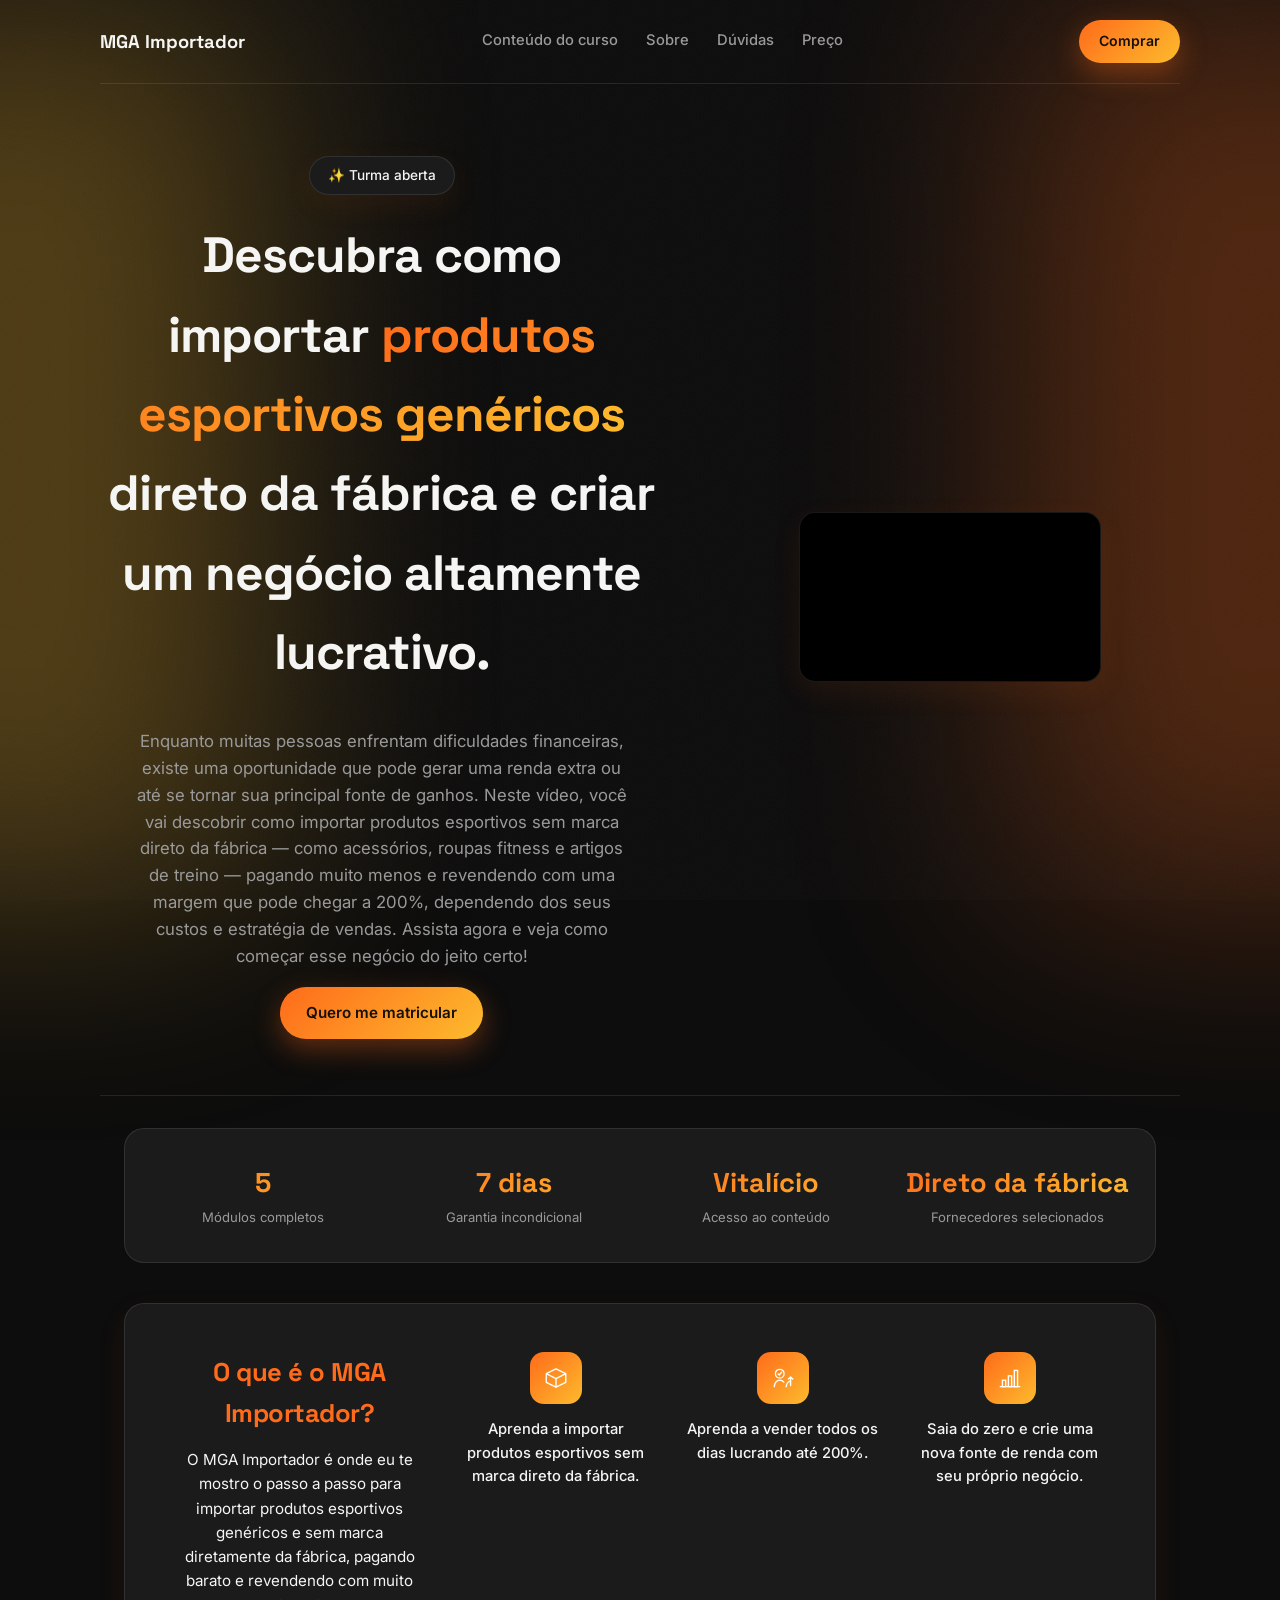
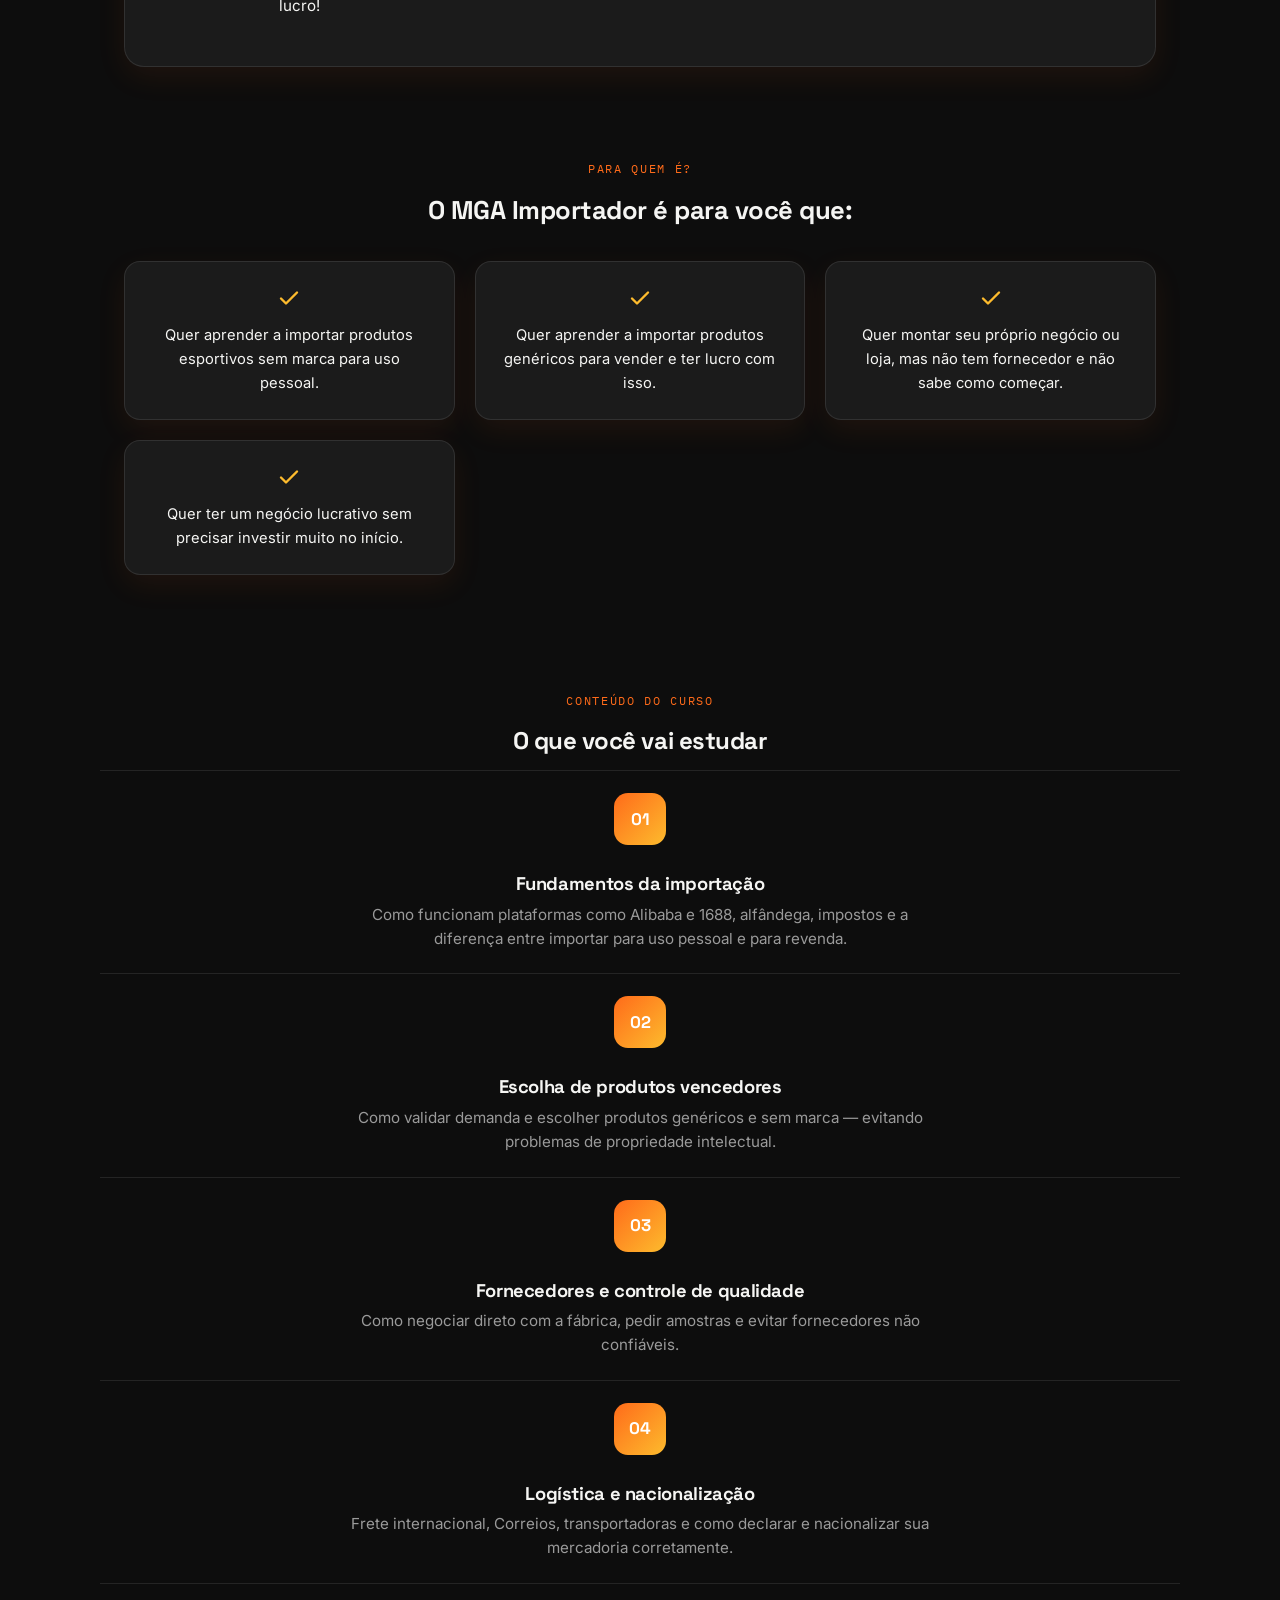
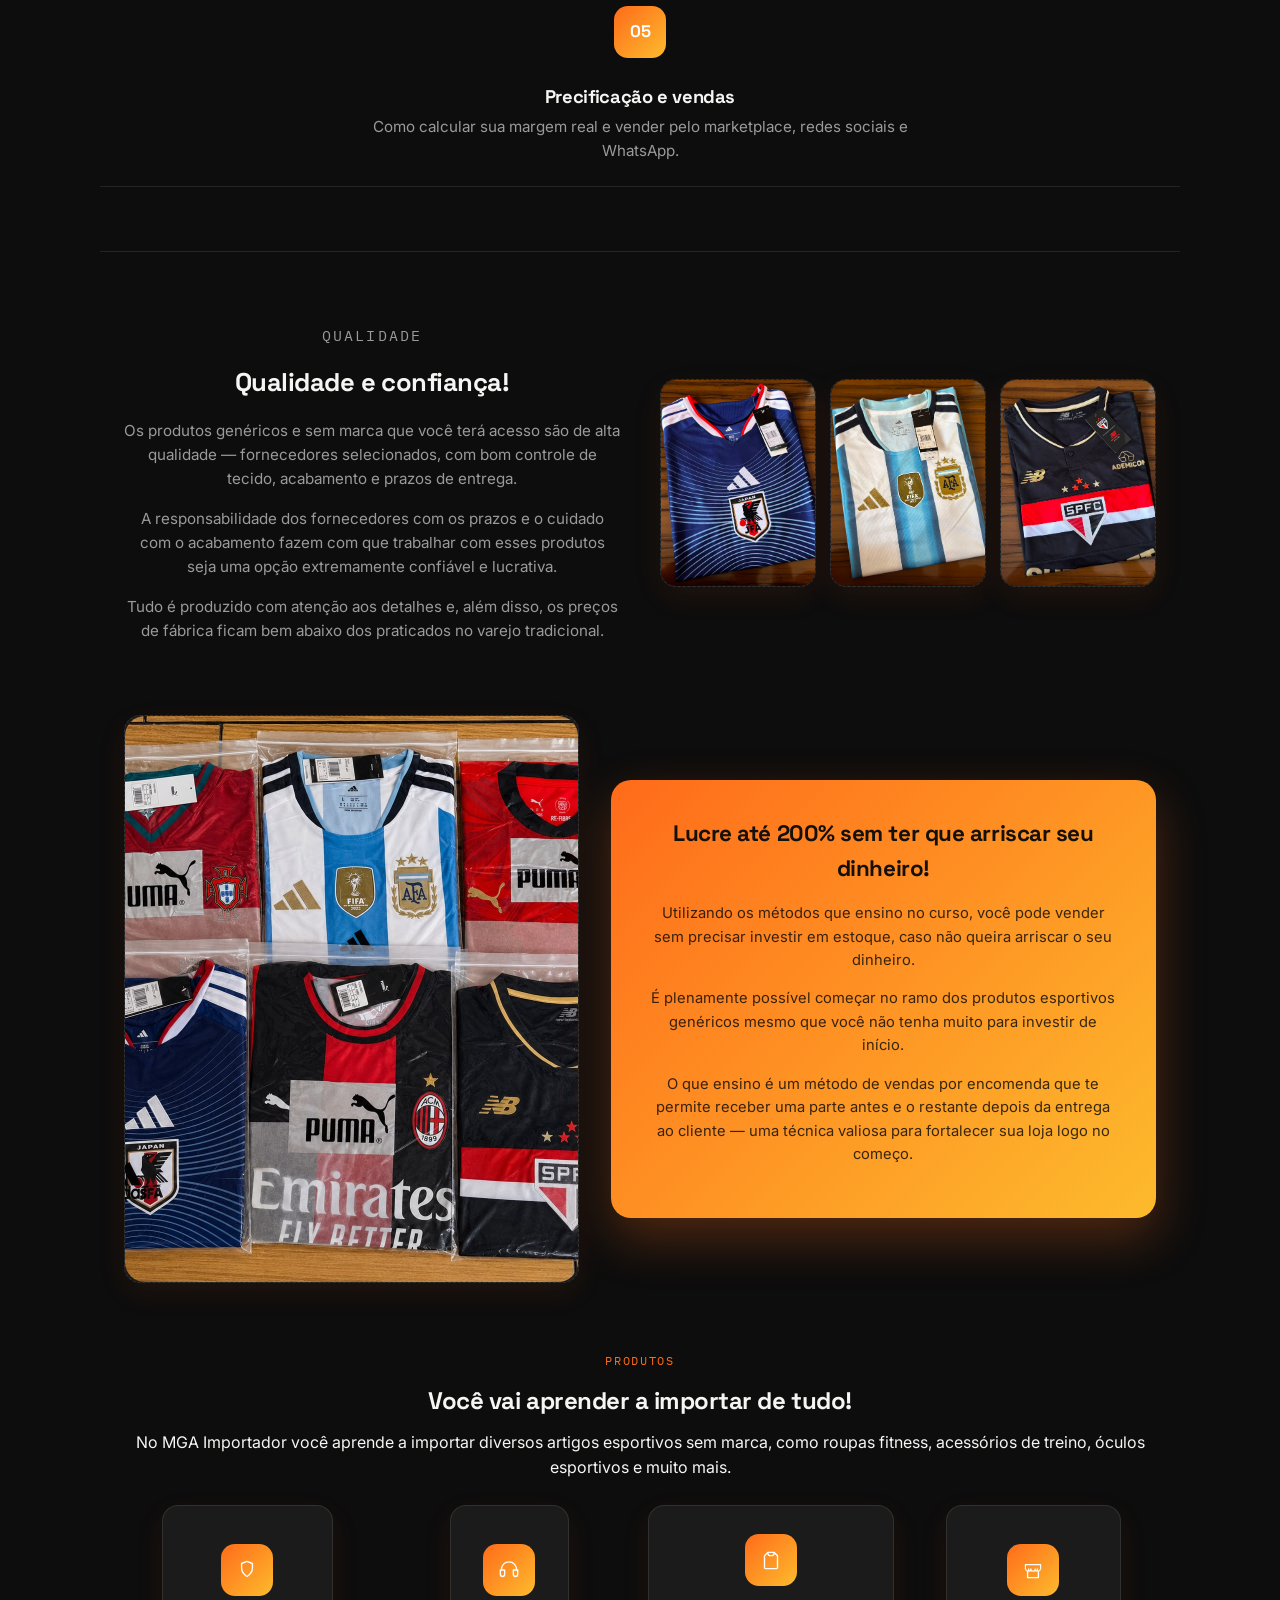
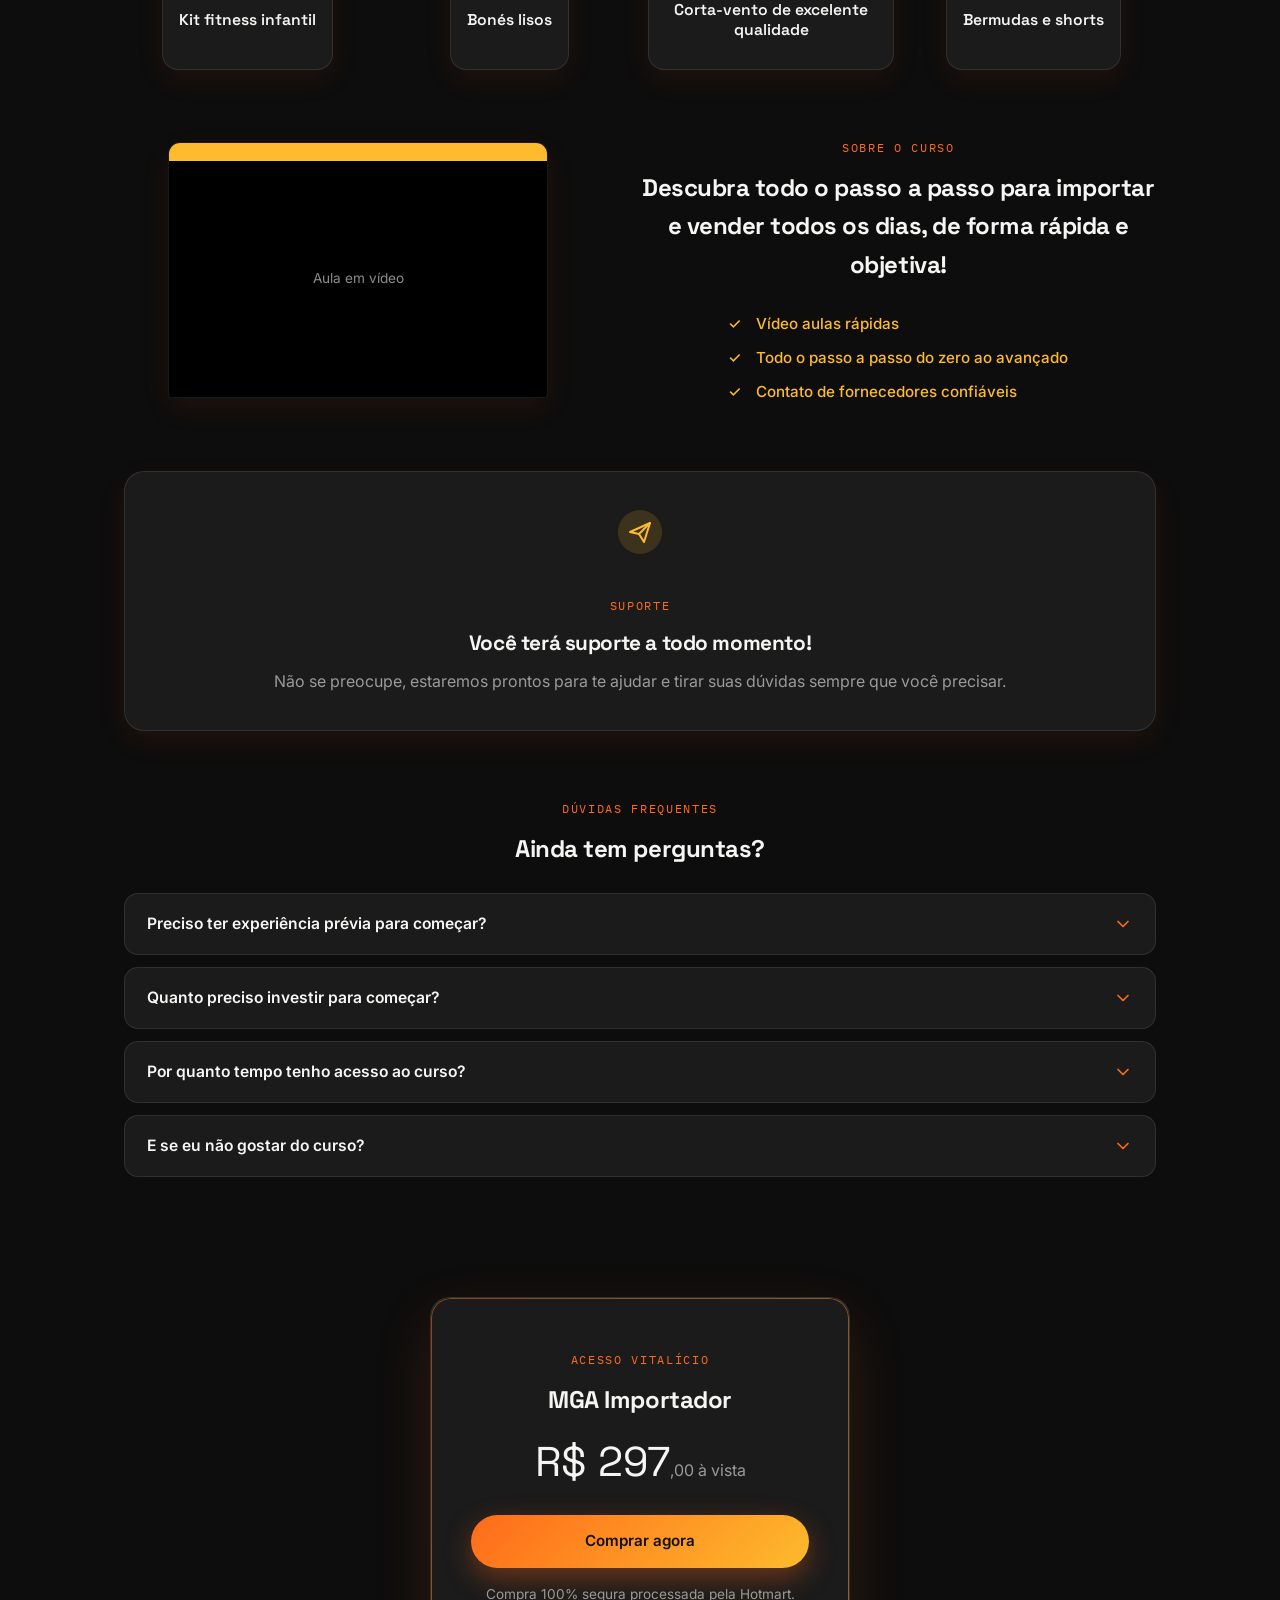
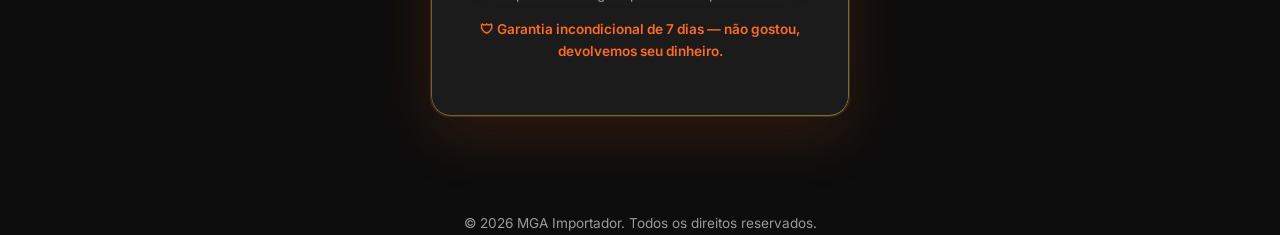
<file: index.html>
<!DOCTYPE html>
<html lang="pt-BR">
<head>
<meta charset="UTF-8" />
<meta name="viewport" content="width=device-width, initial-scale=1.0" />
<title>MGA Importador — Importe sem marca, revenda com lucro</title>
<meta name="description" content="Aprenda a importar produtos esportivos genéricos e sem marca direto da fábrica e monte sua própria revenda com o MGA Importador." />
<meta property="og:title" content="MGA Importador — Importe sem marca, revenda com lucro" />
<meta property="og:description" content="Descubra como importar produtos esportivos genéricos direto da fábrica e criar um negócio altamente lucrativo." />
<meta property="og:type" content="website" />
<link rel="icon" href="data:image/svg+xml,%3Csvg xmlns='http://www.w3.org/2000/svg' viewBox='0 0 48 48'%3E%3Cdefs%3E%3ClinearGradient id='g' x1='0' y1='0' x2='1' y2='1'%3E%3Cstop offset='0%25' stop-color='%23FF6B1A'/%3E%3Cstop offset='100%25' stop-color='%23FDBB2D'/%3E%3C/linearGradient%3E%3C/defs%3E%3Crect width='48' height='48' rx='12' fill='url(%23g)'/%3E%3Ctext x='24' y='32' font-family='Arial' font-weight='bold' font-size='24' fill='white' text-anchor='middle'%3EM%3C/text%3E%3C/svg%3E" />
<link rel="stylesheet" href="style.css" />
</head>
<body>

<nav class="nav container">
  <div class="brand">MGA Importador</div>
  <div class="nav-links">
    <a href="#ementa">Conteúdo do curso</a>
    <a href="#sobre">Sobre</a>
    <a href="#faq">Dúvidas</a>
    <a href="#matricula">Preço</a>
  </div>
  <div class="nav-actions">
    <a href="#matricula" class="btn btn-primary">Comprar</a>
  </div>
</nav>

<section class="hero container">
  <div>
    <span class="badge-pill">✨ Turma aberta</span>
    <h1>Descubra como importar <span class="grad-text">produtos esportivos genéricos</span> direto da fábrica e criar um negócio altamente lucrativo.</h1>
    <p class="lead">
      Enquanto muitas pessoas enfrentam dificuldades financeiras, existe uma oportunidade que pode gerar uma renda extra ou até se tornar sua principal fonte de ganhos.
      Neste vídeo, você vai descobrir como importar produtos esportivos sem marca direto da fábrica — como acessórios, roupas fitness e artigos de treino — pagando muito menos e revendendo com uma margem que pode chegar a 200%, dependendo dos seus custos e estratégia de vendas.
      Assista agora e veja como começar esse negócio do jeito certo!
    </p>
    <a href="#matricula" class="btn btn-primary">Quero me matricular</a>
  </div>
  <div class="video-frame">
    <!-- Substitua VIDEO_ID pelo ID real do seu vídeo de apresentação no YouTube -->
    <iframe src="https://www.youtube.com/embed/VIDEO_ID" title="Vídeo de apresentação do curso" allowfullscreen></iframe>
  </div>
</section>

<section class="container reveal" style="padding: 32px 24px 0;">
  <div class="stats-strip">
    <div class="stat-item">
      <span class="stat-value">5</span>
      <span class="stat-label">Módulos completos</span>
    </div>
    <div class="stat-item">
      <span class="stat-value">7 dias</span>
      <span class="stat-label">Garantia incondicional</span>
    </div>
    <div class="stat-item">
      <span class="stat-value">Vitalício</span>
      <span class="stat-label">Acesso ao conteúdo</span>
    </div>
    <div class="stat-item">
      <span class="stat-value">Direto da fábrica</span>
      <span class="stat-label">Fornecedores selecionados</span>
    </div>
  </div>
</section>

<section class="container reveal" id="sobre" style="padding: 40px 24px;">
  <div class="about-card">
    <div class="about-intro">
      <h2>O que é o MGA Importador?</h2>
      <p>
        O MGA Importador é onde eu te mostro o passo a passo para importar
        produtos esportivos genéricos e sem marca diretamente da fábrica,
        pagando barato e revendendo com muito lucro!
      </p>
    </div>
    <div class="about-col">
      <div class="icon-square">
        <svg viewBox="0 0 48 48" fill="none" xmlns="http://www.w3.org/2000/svg">
          <path d="M6 16L24 7L42 16V32L24 41L6 32V16Z" stroke="#fff" stroke-width="2.5" stroke-linejoin="round"/>
          <path d="M6 16L24 25L42 16" stroke="#fff" stroke-width="2.5" stroke-linejoin="round"/>
          <path d="M24 25V41" stroke="#fff" stroke-width="2.5"/>
        </svg>
      </div>
      <p>Aprenda a importar produtos esportivos sem marca direto da fábrica.</p>
    </div>
    <div class="about-col">
      <div class="icon-square">
        <svg viewBox="0 0 48 48" fill="none" xmlns="http://www.w3.org/2000/svg">
          <circle cx="18" cy="16" r="8" stroke="#fff" stroke-width="2.5"/>
          <path d="M15 16.5L17 18.5L21.5 13.5" stroke="#fff" stroke-width="2.5" stroke-linecap="round" stroke-linejoin="round"/>
          <path d="M8 40C8 33 12.5 28 18 28C21 28 23.7 29.4 25.5 31.6" stroke="#fff" stroke-width="2.5" stroke-linecap="round"/>
          <path d="M30 40C30 34.5 33.6 30 38 30" stroke="#fff" stroke-width="2.5" stroke-linecap="round"/>
          <path d="M38 22V38M38 22L34 26M38 22L42 26" stroke="#fff" stroke-width="2.5" stroke-linecap="round" stroke-linejoin="round"/>
        </svg>
      </div>
      <p>Aprenda a vender todos os dias lucrando até 200%.</p>
    </div>
    <div class="about-col">
      <div class="icon-square">
        <svg viewBox="0 0 48 48" fill="none" xmlns="http://www.w3.org/2000/svg">
          <path d="M6 40H42" stroke="#fff" stroke-width="2.5" stroke-linecap="round"/>
          <rect x="10" y="28" width="6" height="12" stroke="#fff" stroke-width="2.5"/>
          <rect x="21" y="20" width="6" height="20" stroke="#fff" stroke-width="2.5"/>
          <rect x="32" y="10" width="6" height="30" stroke="#fff" stroke-width="2.5"/>
        </svg>
      </div>
      <p>Saia do zero e crie uma nova fonte de renda com seu próprio negócio.</p>
    </div>
  </div>
</section>

<section class="container reveal" style="padding: 40px 24px;">
  <div class="who-for-grid">
    <div class="who-for-intro">
      <p class="label">Para quem é?</p>
      <h2>O MGA Importador é para você que:</h2>
    </div>
    <div class="check-card">
      <svg class="check-icon" viewBox="0 0 24 24" fill="none"><path d="M4 12.5L9 17.5L20 6.5" stroke="var(--accent-teal)" stroke-width="2.4" stroke-linecap="round" stroke-linejoin="round"/></svg>
      <p>Quer aprender a importar produtos esportivos sem marca para uso pessoal.</p>
    </div>
    <div class="check-card">
      <svg class="check-icon" viewBox="0 0 24 24" fill="none"><path d="M4 12.5L9 17.5L20 6.5" stroke="var(--accent-teal)" stroke-width="2.4" stroke-linecap="round" stroke-linejoin="round"/></svg>
      <p>Quer aprender a importar produtos genéricos para vender e ter lucro com isso.</p>
    </div>
    <div class="check-card">
      <svg class="check-icon" viewBox="0 0 24 24" fill="none"><path d="M4 12.5L9 17.5L20 6.5" stroke="var(--accent-teal)" stroke-width="2.4" stroke-linecap="round" stroke-linejoin="round"/></svg>
      <p>Quer montar seu próprio negócio ou loja, mas não tem fornecedor e não sabe como começar.</p>
    </div>
    <div class="check-card">
      <svg class="check-icon" viewBox="0 0 24 24" fill="none"><path d="M4 12.5L9 17.5L20 6.5" stroke="var(--accent-teal)" stroke-width="2.4" stroke-linecap="round" stroke-linejoin="round"/></svg>
      <p>Quer ter um negócio lucrativo sem precisar investir muito no início.</p>
    </div>
  </div>
</section>

<section class="syllabus container reveal" id="ementa">
  <p class="label">Conteúdo do curso</p>
  <h2>O que você vai estudar</h2>

  <div class="syllabus-entry">
    <div class="syllabus-num">01</div>
    <div>
      <h3>Fundamentos da importação</h3>
      <p>Como funcionam plataformas como Alibaba e 1688, alfândega, impostos e a diferença entre importar para uso pessoal e para revenda.</p>
    </div>
  </div>
  <div class="syllabus-entry">
    <div class="syllabus-num">02</div>
    <div>
      <h3>Escolha de produtos vencedores</h3>
      <p>Como validar demanda e escolher produtos genéricos e sem marca — evitando problemas de propriedade intelectual.</p>
    </div>
  </div>
  <div class="syllabus-entry">
    <div class="syllabus-num">03</div>
    <div>
      <h3>Fornecedores e controle de qualidade</h3>
      <p>Como negociar direto com a fábrica, pedir amostras e evitar fornecedores não confiáveis.</p>
    </div>
  </div>
  <div class="syllabus-entry">
    <div class="syllabus-num">04</div>
    <div>
      <h3>Logística e nacionalização</h3>
      <p>Frete internacional, Correios, transportadoras e como declarar e nacionalizar sua mercadoria corretamente.</p>
    </div>
  </div>
  <div class="syllabus-entry">
    <div class="syllabus-num">05</div>
    <div>
      <h3>Precificação e vendas</h3>
      <p>Como calcular sua margem real e vender pelo marketplace, redes sociais e WhatsApp.</p>
    </div>
  </div>
</section>

<section class="container reveal" style="padding: 56px 24px;">
  <div class="quality-grid">
    <div>
      <p class="label">Qualidade</p>
      <h2>Qualidade e confiança!</h2>
      <p>
        Os produtos genéricos e sem marca que você terá acesso são de alta qualidade —
        fornecedores selecionados, com bom controle de tecido, acabamento e prazos de entrega.
      </p>
      <p>
        A responsabilidade dos fornecedores com os prazos e o cuidado com o acabamento fazem
        com que trabalhar com esses produtos seja uma opção extremamente confiável e lucrativa.
      </p>
      <p>
        Tudo é produzido com atenção aos detalhes e, além disso, os preços de fábrica ficam
        bem abaixo dos praticados no varejo tradicional.
      </p>
    </div>
    <div class="photo-grid">
      <!-- Troque estas divs por fotos reais dos SEUS produtos (sem marca/logo) -->
      <div class="photo-placeholder" style="padding:0; overflow:hidden;">
        <img src="images/japan.jpeg" alt="Paisagem" style="width:100%; height:100%; object-fit:cover; border-radius:14px;">
      </div>
      <div class="photo-placeholder" style="padding:0; overflow:hidden;">
        <img src="images/argentina.jpeg" alt="Paisagem" style="width:100%; height:100%; object-fit:cover; border-radius:14px;">
      </div>
      <div class="photo-placeholder" style="padding:0; overflow:hidden;">
        <img src="images/SÃO PAULO.jpeg" alt="Paisagem" style="width:100%; height:100%; object-fit:cover; border-radius:14px;">
      </div>
    </div>
  </div>
</section>

<section class="container reveal" style="padding: 0 24px 56px;">
  <div class="profit-grid">
    <div class="profit-photo" style="padding:0; overflow:hidden;">
      <img src="images/vendas.jpeg" alt="Paisagem" style="width:100%; height:100%; object-fit:cover; border-radius:20px;">
    </div>
    <div class="profit-card">
      <h2>Lucre até 200% sem ter que arriscar seu dinheiro!</h2>
      <p>
        Utilizando os métodos que ensino no curso, você pode vender sem precisar
        investir em estoque, caso não queira arriscar o seu dinheiro.
      </p>
      <p>
        É plenamente possível começar no ramo dos produtos esportivos genéricos mesmo
        que você não tenha muito para investir de início.
      </p>
      <p>
        O que ensino é um método de vendas por encomenda que te permite receber uma
        parte antes e o restante depois da entrega ao cliente — uma técnica valiosa
        para fortalecer sua loja logo no começo.
      </p>
    </div>
  </div>
</section>

<section class="container reveal" style="padding: 0 24px 56px;">
  <p class="label">Produtos</p>
  <h2>Você vai aprender a importar de tudo!</h2>
  <p class="lead" style="margin-top: 8px;">
    No MGA Importador você aprende a importar diversos artigos esportivos sem marca,
    como roupas fitness, acessórios de treino, óculos esportivos e muito mais.
  </p>
  <div class="category-grid">
    <div class="category-card">
      <div class="icon-square">
        <svg viewBox="0 0 48 48" fill="none" xmlns="http://www.w3.org/2000/svg">
          <path d="M14 12L24 8L34 12V20C34 30 24 36 24 36C24 36 14 30 14 20V12Z" stroke="#fff" stroke-width="2.5" stroke-linejoin="round"/>
        </svg>
      </div>
      <span>Kit fitness infantil</span>
    </div>
    <div class="category-card">
      <div class="icon-square">
        <svg viewBox="0 0 48 48" fill="none" xmlns="http://www.w3.org/2000/svg">
          <path d="M10 24C10 15 16 9 24 9C32 9 38 15 38 24" stroke="#fff" stroke-width="2.5" stroke-linecap="round"/>
          <path d="M8 24H16V32C16 34 14 36 12 36C10 36 8 34 8 32V24Z" stroke="#fff" stroke-width="2.5" stroke-linejoin="round"/>
          <path d="M32 24H40V32C40 34 38 36 36 36C34 36 32 34 32 32V24Z" stroke="#fff" stroke-width="2.5" stroke-linejoin="round"/>
        </svg>
      </div>
      <span>Bonés lisos</span>
    </div>
    <div class="category-card">
      <div class="icon-square">
        <svg viewBox="0 0 48 48" fill="none" xmlns="http://www.w3.org/2000/svg">
          <path d="M18 10H30L36 16V38C36 39 35 40 34 40H14C13 40 12 39 12 38V16L18 10Z" stroke="#fff" stroke-width="2.5" stroke-linejoin="round"/>
          <path d="M18 10C18 14 20 16 24 16C28 16 30 14 30 10" stroke="#fff" stroke-width="2.5"/>
        </svg>
      </div>
      <span>Corta-vento de excelente qualidade</span>
    </div>
    <div class="category-card">
      <div class="icon-square">
        <svg viewBox="0 0 48 48" fill="none" xmlns="http://www.w3.org/2000/svg">
          <path d="M10 14H38V22C38 22 36 26 34 26C32 26 32 22 32 22C32 22 32 26 30 26C28 26 28 22 28 22C28 22 28 26 24 26C20 26 20 22 20 22C20 22 20 26 18 26C16 26 16 22 16 22C16 22 16 26 14 26C12 26 10 22 10 22V14Z" stroke="#fff" stroke-width="2.2" stroke-linejoin="round"/>
          <path d="M14 26V38H34V26" stroke="#fff" stroke-width="2.5" stroke-linejoin="round"/>
        </svg>
      </div>
      <span>Bermudas e shorts</span>
    </div>
  </div>
</section>

<section class="container reveal" style="padding: 0 24px 56px;">
  <div class="course-about-grid">
    <div class="laptop-mock">
      <div class="laptop-screen">
        <div class="laptop-bar"></div>
        <div class="laptop-body">Aula em vídeo</div>
      </div>
    </div>
    <div>
      <p class="label">Sobre o curso</p>
      <h2>Descubra todo o passo a passo para importar e vender todos os dias, de forma rápida e objetiva!</h2>
      <ul class="check-list">
        <li>Vídeo aulas rápidas</li>
        <li>Todo o passo a passo do zero ao avançado</li>
        <li>Contato de fornecedores confiáveis</li>
      </ul>
    </div>
  </div>
</section>

<section class="container reveal" style="padding: 0 24px 56px;">
  <div class="support-box">
    <svg class="support-icon" viewBox="0 0 48 48" fill="none">
      <circle cx="24" cy="24" r="22" fill="var(--accent-teal)" opacity="0.15"/>
      <path d="M14 24L34 15L28 34L23 26L14 24Z" stroke="var(--accent-teal)" stroke-width="2" stroke-linejoin="round"/>
      <path d="M23 26L34 15" stroke="var(--accent-teal)" stroke-width="2" stroke-linecap="round"/>
    </svg>
    <div>
      <p class="label">Suporte</p>
      <h2>Você terá suporte a todo momento!</h2>
      <p style="margin:0; color: var(--text-muted);">
        Não se preocupe, estaremos prontos para te ajudar e tirar suas dúvidas
        sempre que você precisar.
      </p>
    </div>
  </div>
</section>

<section class="container reveal" id="faq" style="padding: 0 24px 56px;">
  <p class="label">Dúvidas frequentes</p>
  <h2>Ainda tem perguntas?</h2>
  <div class="faq-list">
    <div class="faq-item">
      <button class="faq-question">
        Preciso ter experiência prévia para começar?
        <svg class="faq-chevron" viewBox="0 0 24 24" fill="none"><path d="M6 9L12 15L18 9" stroke="currentColor" stroke-width="2" stroke-linecap="round" stroke-linejoin="round"/></svg>
      </button>
      <div class="faq-answer">
        <p>Não. O curso foi pensado do zero ao avançado, começando pelos conceitos básicos de importação antes de entrar em fornecedores e vendas.</p>
      </div>
    </div>
    <div class="faq-item">
      <button class="faq-question">
        Quanto preciso investir para começar?
        <svg class="faq-chevron" viewBox="0 0 24 24" fill="none"><path d="M6 9L12 15L18 9" stroke="currentColor" stroke-width="2" stroke-linecap="round" stroke-linejoin="round"/></svg>
      </button>
      <div class="faq-answer">
        <p>Você define isso. Ensinamos também um método de vendas por encomenda, que permite começar sem precisar comprar estoque antecipado.</p>
      </div>
    </div>
    <div class="faq-item">
      <button class="faq-question">
        Por quanto tempo tenho acesso ao curso?
        <svg class="faq-chevron" viewBox="0 0 24 24" fill="none"><path d="M6 9L12 15L18 9" stroke="currentColor" stroke-width="2" stroke-linecap="round" stroke-linejoin="round"/></svg>
      </button>
      <div class="faq-answer">
        <p>O acesso é vitalício, incluindo atualizações futuras do conteúdo.</p>
      </div>
    </div>
    <div class="faq-item">
      <button class="faq-question">
        E se eu não gostar do curso?
        <svg class="faq-chevron" viewBox="0 0 24 24" fill="none"><path d="M6 9L12 15L18 9" stroke="currentColor" stroke-width="2" stroke-linecap="round" stroke-linejoin="round"/></svg>
      </button>
      <div class="faq-answer">
        <p>Você tem 7 dias de garantia incondicional. Se não for pra você, é só pedir o reembolso.</p>
      </div>
    </div>
  </div>
</section>

<section class="pricing container reveal" id="matricula">
  <div class="price-card">
    <p class="label">Acesso vitalício</p>
    <h2 id="course-name">MGA Importador</h2>
    <div class="price" id="course-price">R$ 297<span>,00 à vista</span></div>
    <a class="btn btn-primary" id="buy-link" href="#" style="width:100%; justify-content:center;">
      Comprar agora
    </a>
    <p style="color:var(--text-muted); font-size:0.85rem; margin-top:16px;">
      Compra 100% segura processada pela Hotmart.
    </p>
    <p style="color: var(--accent-gold); font-size:0.85rem; font-weight:600; margin-top:8px;">
      🛡 Garantia incondicional de 7 dias — não gostou, devolvemos seu dinheiro.
    </p>
  </div>
</section>

<footer class="container">
  © 2026 MGA Importador. Todos os direitos reservados.
</footer>

<button id="back-to-top" aria-label="Voltar ao topo">
  <svg viewBox="0 0 24 24" fill="none"><path d="M12 19V5M12 5L5 12M12 5L19 12" stroke="currentColor" stroke-width="2.2" stroke-linecap="round" stroke-linejoin="round"/></svg>
</button>

<script src="config.js"></script>
<script src="animations.js"></script>
<script>
  document.getElementById('course-name').textContent = SITE_CONFIG.courseName;
  document.title = `${SITE_CONFIG.courseName} — Importe sem marca, revenda com lucro`;

  const buyLink = document.getElementById('buy-link');
  buyLink.href = SITE_CONFIG.hotmartCheckoutLink;

  if (SITE_CONFIG.hotmartCheckoutLink.includes('COLOQUE_SEU_LINK_AQUI')) {
    buyLink.addEventListener('click', (e) => {
      e.preventDefault();
      alert('Configure o link de checkout da Hotmart em config.js antes de publicar o site.');
    });
  }

  // FAQ (acordeão)
  document.querySelectorAll('.faq-question').forEach((btn) => {
    btn.addEventListener('click', () => {
      const item = btn.parentElement;
      const isOpen = item.classList.contains('open');
      document.querySelectorAll('.faq-item.open').forEach((el) => el.classList.remove('open'));
      if (!isOpen) item.classList.add('open');
    });
  });

  // Botão voltar ao topo
  const backToTop = document.getElementById('back-to-top');
  window.addEventListener('scroll', () => {
    backToTop.classList.toggle('visible', window.scrollY > 500);
  });
  backToTop.addEventListener('click', () => {
    window.scrollTo({ top: 0, behavior: 'smooth' });
  });
</script>

</body>
</html>
</file>
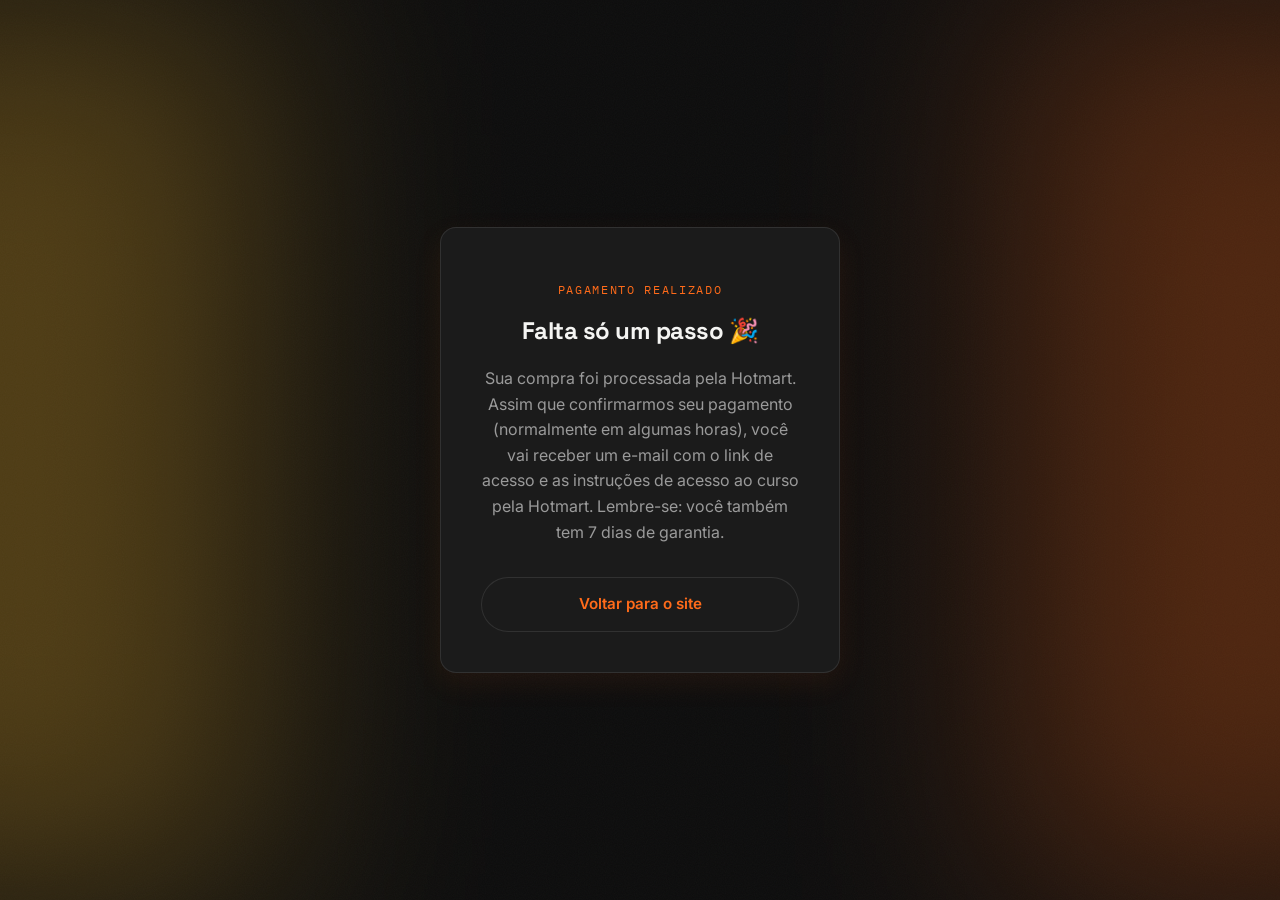
<file: success.html>
<!DOCTYPE html>
<html lang="pt-BR">
<head>
<meta charset="UTF-8" />
<meta name="viewport" content="width=device-width, initial-scale=1.0" />
<title>Pagamento realizado</title>
<link rel="stylesheet" href="style.css" />
</head>
<body>
<div class="auth-page">
  <div class="auth-card" style="text-align:center;">
    <p class="label">Pagamento realizado</p>
    <h2>Falta só um passo 🎉</h2>
    <p style="color:var(--text-muted);">
      Sua compra foi processada pela Hotmart. Assim que confirmarmos seu pagamento
      (normalmente em algumas horas), você vai receber um e-mail com o link de acesso
      e as instruções de acesso ao curso pela Hotmart. Lembre-se: você também tem 7 dias de garantia.
    </p>
    <a href="index.html" class="btn btn-secondary" style="width:100%; justify-content:center; margin-top:16px;">
      Voltar para o site
    </a>
  </div>
</div>
</body>
</html>
</file>
<file: style.css>
@import url('https://fonts.googleapis.com/css2?family=Space+Grotesk:wght@500;600;700&family=Inter:wght@400;500;600&family=IBM+Plex+Mono:wght@400;500&display=swap');

:root {
  --bg-primary: #0D0D0D;
  --bg-secondary: #161616;
  --bg-card: #1B1B1B;
  --text-primary: #F5F5F3;
  --text-muted: #9A9A9A;
  --accent-gold: #FF6B1A;   /* laranja (mantido o nome da variável p/ compatibilidade) */
  --accent-teal: #FDBB2D;   /* dourado/âmbar quente — combina com o laranja em gradiente */
  --gradient: linear-gradient(135deg, #FF6B1A 0%, #FDBB2D 100%);
  --divider: rgba(245, 245, 243, 0.1);
  --card-shadow: 0 10px 30px rgba(255, 107, 26, 0.08);
  --radius: 16px;
}

* { box-sizing: border-box; }

html { scroll-behavior: smooth; }

body {
  margin: 0;
  background: var(--bg-primary);
  color: var(--text-primary);
  font-family: 'Inter', sans-serif;
  line-height: 1.6;
  overflow-x: hidden;
}

h1, h2, h3 {
  font-family: 'Space Grotesk', sans-serif;
  font-weight: 700;
  letter-spacing: -0.02em;
  margin: 0 0 0.4em;
}

.label {
  font-family: 'IBM Plex Mono', monospace;
  font-size: 0.75rem;
  letter-spacing: 0.14em;
  text-transform: uppercase;
  color: var(--accent-gold);
}

a { color: var(--accent-gold); }

.container {
  max-width: 1080px;
  margin: 0 auto;
  padding: 0 24px;
}

/* Cards em fundo branco com sombra suave */
[class*="card"], .check-card, .price-card, .support-box, .auth-card, .modal,
.category-card, .photo-placeholder, .profit-photo, .laptop-screen {
  box-shadow: var(--card-shadow);
}

/* Badge em pílula (usado no hero) */
.badge-pill {
  display: inline-flex;
  align-items: center;
  gap: 8px;
  background: var(--bg-card);
  border: 1px solid var(--divider);
  border-radius: 999px;
  padding: 8px 18px;
  font-size: 0.85rem;
  font-weight: 500;
  color: var(--text-primary);
  box-shadow: var(--card-shadow);
  margin-bottom: 20px;
}

/* Texto com gradiente (destaque dentro de títulos) */
.grad-text {
  background: var(--gradient);
  -webkit-background-clip: text;
  background-clip: text;
  color: transparent;
}

/* Ícone dentro de um quadrado com fundo em gradiente */
.icon-square {
  width: 52px;
  height: 52px;
  border-radius: 14px;
  background: var(--gradient);
  display: flex;
  align-items: center;
  justify-content: center;
  flex-shrink: 0;
}
.icon-square svg { width: 26px; height: 26px; }

/* ---------- Nav (dock flutuante) ---------- */
.nav {
  display: flex;
  align-items: center;
  justify-content: center;
  gap: 32px;
  padding: 20px 0;
  border-bottom: 1px solid var(--divider);
}
.nav .brand {
  font-family: 'Space Grotesk', sans-serif;
  font-weight: 700;
  font-size: 1.15rem;
}
.nav .brand span { color: var(--accent-gold); }

/* ---------- Hero ---------- */
.hero {
  position: relative;
  padding: 72px 0 56px;
  display: grid;
  grid-template-columns: 1.1fr 0.9fr;
  gap: 56px;
  align-items: center;
  border-bottom: 1px solid var(--divider);
}

/* Faixas de brilho fixas, cobrindo a altura inteira da tela (esquerda e direita) */
body::before, body::after {
  content: '';
  position: fixed;
  top: 0;
  width: 480px;
  height: 100vh;
  filter: blur(120px);
  z-index: -1;
  opacity: 0.28;
  pointer-events: none;
  animation: float 16s ease-in-out infinite;
}
body::before {
  background: var(--accent-teal);
  left: -220px;
}
body::after {
  background: var(--accent-gold);
  right: -220px;
  animation-delay: -8s;
}
@keyframes float {
  0%, 100% { transform: translate(0, 0) scale(1); }
  50% { transform: translate(20px, 20px) scale(1.1); }
}
@media (prefers-reduced-motion: reduce) {
  body::before, body::after, .reveal { animation: none !important; transition: none !important; }
}

.hero h1 {
  font-size: clamp(2.1rem, 4vw, 3.1rem);
  color: var(--text-primary);
}
.hero p.lead {
  color: var(--text-muted);
  font-size: 1.05rem;
  max-width: 46ch;
}
.video-frame {
  position: relative;
  border-radius: var(--radius);
  overflow: hidden;
  border: 1px solid var(--divider);
  background: #000;
  aspect-ratio: 16/9;
  box-shadow: var(--card-shadow);
}
.video-frame iframe {
  width: 100%; height: 100%; border: 0; display: block;
}

/* ---------- CTA buttons ---------- */
.btn {
  display: inline-flex;
  align-items: center;
  gap: 8px;
  border: none;
  cursor: pointer;
  text-decoration: none;
  font-family: 'Inter', sans-serif;
  font-weight: 600;
  font-size: 0.95rem;
  padding: 14px 26px;
  border-radius: 999px;
  transition: transform 0.2s ease, box-shadow 0.2s ease, opacity 0.15s ease;
}
.btn:hover { transform: translateY(-2px); }
.btn-primary {
  background: var(--gradient);
  color: #14100C;
  box-shadow: 0 10px 28px rgba(255, 107, 26, 0.35);
}
.btn-primary:hover { box-shadow: 0 14px 36px rgba(253, 187, 45, 0.4); }
.btn-secondary {
  background: var(--bg-card);
  color: var(--accent-gold);
  border: 1px solid var(--divider);
}
.btn-secondary:hover { border-color: var(--accent-gold); }

/* ---------- Scroll reveal ---------- */
.reveal {
  opacity: 0;
  transform: translateY(28px);
  transition: opacity 0.8s ease, transform 0.8s ease;
}
.reveal.visible { opacity: 1; transform: none; }

/* ---------- Para quem é? ---------- */
.who-for-grid {
  display: grid;
  grid-template-columns: 1fr 1fr 1fr;
  gap: 20px;
}
.who-for-intro { grid-column: 1 / -1; }
.who-for-intro h2 { font-size: 1.6rem; }
.check-card {
  background: var(--bg-card);
  border: 1px solid var(--divider);
  border-radius: var(--radius);
  padding: 24px;
}
.check-icon { width: 24px; height: 24px; margin-bottom: 14px; }
.check-card p { margin: 0; font-size: 0.92rem; }

@media (max-width: 900px) {
  .who-for-grid { grid-template-columns: 1fr 1fr; }
}
@media (max-width: 600px) {
  .who-for-grid { grid-template-columns: 1fr; }
}

/* ---------- Qualidade ---------- */
.quality-grid {
  display: grid;
  grid-template-columns: 1fr 1fr;
  gap: 40px;
  align-items: center;
}
.quality-grid h2 { color: var(--text-primary); font-size: 1.6rem; }
.quality-grid p { color: var(--text-muted); font-size: 0.95rem; }
.photo-grid {
  display: grid;
  grid-template-columns: 1fr 1fr 1fr;
  gap: 14px;
}
.photo-placeholder {
  aspect-ratio: 3/4;
  border-radius: var(--radius);
  border: 1px dashed var(--divider);
  background: var(--bg-card);
  display: flex;
  align-items: center;
  justify-content: center;
  text-align: center;
  padding: 10px;
  font-size: 0.8rem;
  color: var(--text-muted);
}

@media (max-width: 820px) {
  .quality-grid { grid-template-columns: 1fr; }
}

/* ---------- Lucre sem arriscar ---------- */
.profit-grid {
  display: grid;
  grid-template-columns: 1fr 1.2fr;
  gap: 32px;
  align-items: center;
}
.profit-photo {
  aspect-ratio: 4/5;
  border-radius: var(--radius);
  border: 1px dashed var(--divider);
  background: var(--bg-card);
  display: flex;
  align-items: center;
  justify-content: center;
  color: var(--text-muted);
  font-size: 0.85rem;
  text-align: center;
  padding: 20px;
}
.profit-card {
  background: var(--gradient);
  border: none;
  border-radius: 20px;
  padding: 36px;
  box-shadow: 0 20px 50px rgba(255, 107, 26, 0.28);
}
.profit-card h2 { color: #14100C; font-size: 1.4rem; }
.profit-card p { color: rgba(20, 16, 12, 0.85); font-size: 0.92rem; }

@media (max-width: 820px) {
  .profit-grid { grid-template-columns: 1fr; }
}

/* ---------- Categorias de produto ---------- */
.category-grid {
  display: grid;
  grid-template-columns: repeat(4, 1fr);
  gap: 16px;
  margin-top: 24px;
}
.category-card {
  border-radius: var(--radius);
  background: var(--bg-card);
  border: 1px solid var(--divider);
  display: flex;
  flex-direction: column;
  align-items: center;
  justify-content: center;
  gap: 14px;
  padding: 28px 16px;
  text-align: center;
  transition: transform 0.25s ease, box-shadow 0.25s ease;
}
.category-card:hover {
  transform: translateY(-6px);
  box-shadow: 0 16px 34px rgba(255, 107, 26, 0.18);
}
.category-card span {
  font-family: 'Space Grotesk', sans-serif;
  font-weight: 600;
  font-size: 0.98rem;
  color: var(--text-primary);
  line-height: 1.3;
}

@media (max-width: 900px) {
  .category-grid { grid-template-columns: 1fr 1fr; }
}

/* ---------- Sobre o curso (laptop mock) ---------- */
.course-about-grid {
  display: grid;
  grid-template-columns: 1fr 1.1fr;
  gap: 48px;
  align-items: center;
}
.laptop-mock { display: flex; justify-content: center; }
.laptop-screen {
  width: 100%;
  max-width: 380px;
  border-radius: 12px 12px 4px 4px;
  border: 1px solid var(--divider);
  background: #000000;
  overflow: hidden;
}
.laptop-bar {
  height: 18px;
  background: var(--accent-teal);
}
.laptop-body {
  aspect-ratio: 16/10;
  display: flex;
  align-items: center;
  justify-content: center;
  color: rgba(255, 255, 255, 0.55);
  font-size: 0.85rem;
}
.check-list { list-style: none; margin: 18px 0 0; padding: 0; }
.check-list li {
  padding-left: 28px;
  position: relative;
  margin-bottom: 10px;
  color: var(--accent-teal);
  font-size: 0.95rem;
  font-weight: 500;
}
.check-list li::before {
  content: '✓';
  position: absolute;
  left: 0;
}

@media (max-width: 820px) {
  .course-about-grid { grid-template-columns: 1fr; }
}

/* ---------- Suporte ---------- */
.support-box {
  background: var(--bg-card);
  border: 1px solid var(--divider);
  border-radius: 20px;
  padding: 36px;
  display: flex;
  align-items: center;
  gap: 28px;
}
.support-icon { width: 48px; height: 48px; flex-shrink: 0; }
.support-box h2 { font-size: 1.3rem; color: var(--text-primary); }

@media (max-width: 600px) {
  .support-box { flex-direction: column; text-align: center; }
}

/* ---------- About card (O que é o curso) ---------- */
.about-card {
  background: var(--bg-card);
  border: 1px solid var(--divider);
  border-radius: 20px;
  padding: 48px;
  display: grid;
  grid-template-columns: 1.3fr 1fr 1fr 1fr;
  gap: 32px;
}
.about-intro h2 {
  color: var(--accent-gold);
  font-size: 1.6rem;
  margin-bottom: 14px;
}
.about-intro p {
  color: var(--text-primary);
  font-size: 0.95rem;
  margin: 0;
}
.about-col p {
  font-size: 0.92rem;
  font-weight: 500;
  margin: 14px 0 0;
}
.about-icon { width: 40px; height: 40px; }

@media (max-width: 900px) {
  .about-card { grid-template-columns: 1fr 1fr; }
}
@media (max-width: 600px) {
  .about-card { grid-template-columns: 1fr; padding: 32px; }
}

/* ---------- Syllabus (signature element) ---------- */
.syllabus {
  padding: 64px 0;
  border-bottom: 1px solid var(--divider);
}
.syllabus-entry {
  display: grid;
  grid-template-columns: 52px 1fr;
  gap: 24px;
  padding: 22px 0;
  border-top: 1px solid var(--divider);
  transition: transform 0.2s ease;
}
.syllabus-entry:hover { transform: translateX(4px); }
.syllabus-entry:last-child { border-bottom: 1px solid var(--divider); }
.syllabus-num {
  width: 52px;
  height: 52px;
  border-radius: 14px;
  background: var(--gradient);
  color: #fff;
  font-family: 'Space Grotesk', sans-serif;
  font-weight: 700;
  font-size: 1.05rem;
  display: flex;
  align-items: center;
  justify-content: center;
  flex-shrink: 0;
}
.syllabus-entry h3 { font-size: 1.15rem; margin-bottom: 4px; }
.syllabus-entry p { color: var(--text-muted); margin: 0; font-size: 0.95rem; }

/* ---------- Pricing card ---------- */
.pricing {
  padding: 64px 0 96px;
  display: flex;
  justify-content: center;
}
.price-card {
  background: var(--bg-card);
  border: 1px solid var(--divider);
  border-radius: 20px;
  padding: 40px;
  max-width: 420px;
  width: 100%;
  text-align: center;
  position: relative;
  box-shadow: 0 20px 60px rgba(255, 107, 26, 0.14);
}
.price-card::before {
  content: '';
  position: absolute;
  inset: 0;
  border-radius: 20px;
  padding: 1px;
  background: var(--gradient);
  -webkit-mask: linear-gradient(#fff 0 0) content-box, linear-gradient(#fff 0 0);
  -webkit-mask-composite: xor;
  mask-composite: exclude;
  opacity: 0.5;
  pointer-events: none;
}
.price-card .price {
  font-family: 'Space Grotesk', sans-serif;
  font-size: 2.6rem;
  margin: 8px 0 20px;
}
.price-card .price span { font-size: 1rem; color: var(--text-muted); font-family: 'Inter', sans-serif; }

/* ---------- Forms / auth pages ---------- */
.auth-page {
  min-height: 100vh;
  display: flex;
  align-items: center;
  justify-content: center;
  padding: 24px;
}
.auth-card {
  background: var(--bg-card);
  border: 1px solid var(--divider);
  border-radius: var(--radius);
  padding: 40px;
  max-width: 400px;
  width: 100%;
}
.field { margin-bottom: 18px; text-align: left; }
.field label {
  display: block;
  font-size: 0.85rem;
  color: var(--text-muted);
  margin-bottom: 6px;
}
.field input {
  width: 100%;
  padding: 12px 14px;
  border-radius: 6px;
  border: 1px solid var(--divider);
  background: var(--bg-primary);
  color: var(--text-primary);
  font-family: 'Inter', sans-serif;
  font-size: 0.95rem;
}
.field input:focus {
  outline: 2px solid var(--accent-teal);
  outline-offset: 1px;
}
.error-msg {
  color: #E88989;
  font-size: 0.88rem;
  margin-top: 10px;
  min-height: 1.2em;
}

/* ---------- Modal ---------- */
.modal-overlay {
  position: fixed; inset: 0;
  background: rgba(6, 10, 18, 0.7);
  display: none;
  align-items: center;
  justify-content: center;
  padding: 24px;
  z-index: 50;
}
.modal-overlay.open { display: flex; }
.modal {
  background: var(--bg-card);
  border: 1px solid var(--divider);
  border-radius: var(--radius);
  padding: 36px;
  max-width: 420px;
  width: 100%;
}
.modal .close-btn {
  background: none; border: none; color: var(--text-muted);
  float: right; cursor: pointer; font-size: 1.1rem;
}

footer {
  padding: 32px 0;
  text-align: center;
  color: var(--text-muted);
  font-size: 0.85rem;
}

@media (max-width: 820px) {
  .hero { grid-template-columns: 1fr; padding-top: 48px; }
}

/* ---------------------------------------------------------------------- */
/* CENTRALIZAÇÃO GERAL — todo o conteúdo da página centralizado           */
/* ---------------------------------------------------------------------- */
.container { text-align: center; }

.nav { justify-content: space-between; gap: 20px; }

.nav-actions {
  display: flex;
  align-items: center;
  gap: 12px;
}
.nav-actions .btn {
  padding: 10px 20px;
  font-size: 0.88rem;
}

@media (max-width: 480px) {
  .nav-actions .btn-secondary { display: none; }
}

.hero { justify-items: center; }
.hero > div { display: flex; flex-direction: column; align-items: center; }
.hero .lead { margin-left: auto; margin-right: auto; }

.about-card, .who-for-grid, .quality-grid, .profit-grid, .course-about-grid {
  text-align: center;
}
.about-col, .check-card { display: flex; flex-direction: column; align-items: center; }
.about-icon, .check-icon { margin-left: auto; margin-right: auto; }

.syllabus-entry {
  grid-template-columns: 1fr;
  justify-items: center;
  text-align: center;
}
.syllabus-entry p { max-width: 60ch; margin-left: auto; margin-right: auto; }

.photo-grid, .category-grid { justify-items: center; }

.check-list { display: inline-block; text-align: left; }

.support-box { flex-direction: column; text-align: center; }

.field { text-align: left; } /* formulários continuam legíveis à esquerda */

.pricing { justify-content: center; }

footer { text-align: center; }

/* ---------------------------------------------------------------------- */
/* POLIMENTO VISUAL — entrada escalonada dos itens dentro de cada grid     */
/* ---------------------------------------------------------------------- */
.about-col, .check-card, .category-card, .stat-item {
  opacity: 0;
  transform: translateY(18px);
  transition: opacity 0.6s ease, transform 0.6s ease;
}
.reveal.visible .about-col,
.reveal.visible .check-card,
.reveal.visible .category-card,
.reveal.visible .stat-item {
  opacity: 1;
  transform: none;
}
.reveal.visible .about-col:nth-child(2),
.reveal.visible .check-card:nth-child(1),
.reveal.visible .category-card:nth-child(1),
.reveal.visible .stat-item:nth-child(1) { transition-delay: 0.05s; }
.reveal.visible .about-col:nth-child(3),
.reveal.visible .check-card:nth-child(2),
.reveal.visible .category-card:nth-child(2),
.reveal.visible .stat-item:nth-child(2) { transition-delay: 0.12s; }
.reveal.visible .about-col:nth-child(4),
.reveal.visible .check-card:nth-child(3),
.reveal.visible .category-card:nth-child(3),
.reveal.visible .stat-item:nth-child(3) { transition-delay: 0.19s; }
.reveal.visible .check-card:nth-child(4),
.reveal.visible .category-card:nth-child(4),
.reveal.visible .stat-item:nth-child(4) { transition-delay: 0.26s; }

@media (prefers-reduced-motion: reduce) {
  .about-col, .check-card, .category-card, .stat-item {
    transition: none !important;
    opacity: 1 !important;
    transform: none !important;
  }
}

/* Hover lift para todos os cards principais */
.about-col, .check-card, .support-box, .photo-placeholder, .profit-photo {
  transition: transform 0.25s ease, box-shadow 0.25s ease;
}
.about-col:hover, .check-card:hover { transform: translateY(-5px); }

/* ---------- Faixa de estatísticas ---------- */
.stats-strip {
  display: grid;
  grid-template-columns: repeat(4, 1fr);
  gap: 24px;
  background: var(--bg-card);
  border: 1px solid var(--divider);
  border-radius: 20px;
  padding: 32px 24px;
}
.stat-item { text-align: center; }
.stat-value {
  font-family: 'Space Grotesk', sans-serif;
  font-weight: 700;
  font-size: 1.7rem;
  background: var(--gradient);
  -webkit-background-clip: text;
  background-clip: text;
  color: transparent;
  display: block;
}
.stat-label {
  font-size: 0.82rem;
  color: var(--text-muted);
  margin-top: 4px;
}

@media (max-width: 700px) {
  .stats-strip { grid-template-columns: 1fr 1fr; }
}

/* Placeholder de foto com ícone (fica bonito mesmo antes de trocar por foto real) */
.photo-placeholder, .profit-photo {
  flex-direction: column;
  gap: 10px;
}
.photo-placeholder svg, .profit-photo svg {
  width: 32px;
  height: 32px;
  opacity: 0.5;
}

/* ---------------------------------------------------------------------- */
/* EXTRAS — nav com links, FAQ, voltar ao topo, textura de grão            */
/* ---------------------------------------------------------------------- */

/* Textura sutil de grão sobre o fundo (efeito premium) */
html::before {
  content: '';
  position: fixed;
  inset: 0;
  z-index: -1;
  pointer-events: none;
  opacity: 0.035;
  background-image: url("data:image/svg+xml,%3Csvg xmlns='http://www.w3.org/2000/svg' width='120' height='120'%3E%3Cfilter id='n'%3E%3CfeTurbulence type='fractalNoise' baseFrequency='0.9' numOctaves='2' stitchTiles='stitch'/%3E%3C/filter%3E%3Crect width='100%25' height='100%25' filter='url(%23n)'/%3E%3C/svg%3E");
}

/* Links de navegação */
.nav-links {
  display: flex;
  gap: 28px;
}
.nav-links a {
  color: var(--text-muted);
  text-decoration: none;
  font-size: 0.92rem;
  font-weight: 500;
  transition: color 0.2s ease;
}
.nav-links a:hover { color: var(--accent-gold); }

@media (max-width: 760px) {
  .nav-links { display: none; }
}

/* FAQ (acordeão) */
.faq-list {
  margin-top: 24px;
  display: flex;
  flex-direction: column;
  gap: 12px;
  text-align: left;
}
.faq-item {
  background: var(--bg-card);
  border: 1px solid var(--divider);
  border-radius: 14px;
  overflow: hidden;
}
.faq-question {
  width: 100%;
  background: none;
  border: none;
  cursor: pointer;
  color: var(--text-primary);
  font-family: 'Inter', sans-serif;
  font-weight: 600;
  font-size: 0.98rem;
  padding: 20px 22px;
  display: flex;
  align-items: center;
  justify-content: space-between;
  gap: 16px;
  text-align: left;
}
.faq-chevron {
  width: 20px;
  height: 20px;
  flex-shrink: 0;
  color: var(--accent-gold);
  transition: transform 0.25s ease;
}
.faq-item.open .faq-chevron { transform: rotate(180deg); }
.faq-answer {
  max-height: 0;
  overflow: hidden;
  transition: max-height 0.3s ease, padding 0.3s ease;
  padding: 0 22px;
}
.faq-item.open .faq-answer {
  max-height: 200px;
  padding: 0 22px 20px;
}
.faq-answer p {
  margin: 0;
  color: var(--text-muted);
  font-size: 0.92rem;
  line-height: 1.6;
}

/* Botão flutuante voltar ao topo */
#back-to-top {
  position: fixed;
  bottom: 28px;
  right: 28px;
  width: 48px;
  height: 48px;
  border-radius: 50%;
  border: 1px solid var(--divider);
  background: var(--gradient);
  color: #14100C;
  display: flex;
  align-items: center;
  justify-content: center;
  cursor: pointer;
  opacity: 0;
  transform: translateY(12px);
  pointer-events: none;
  transition: opacity 0.3s ease, transform 0.3s ease;
  box-shadow: 0 10px 26px rgba(255, 107, 26, 0.35);
  z-index: 45;
}
#back-to-top.visible {
  opacity: 1;
  transform: none;
  pointer-events: auto;
}
#back-to-top svg { width: 20px; height: 20px; }
#back-to-top:hover { transform: translateY(-3px); }

@media (prefers-reduced-motion: reduce) {
  #back-to-top { transition: opacity 0.2s ease; }
}
</file>
